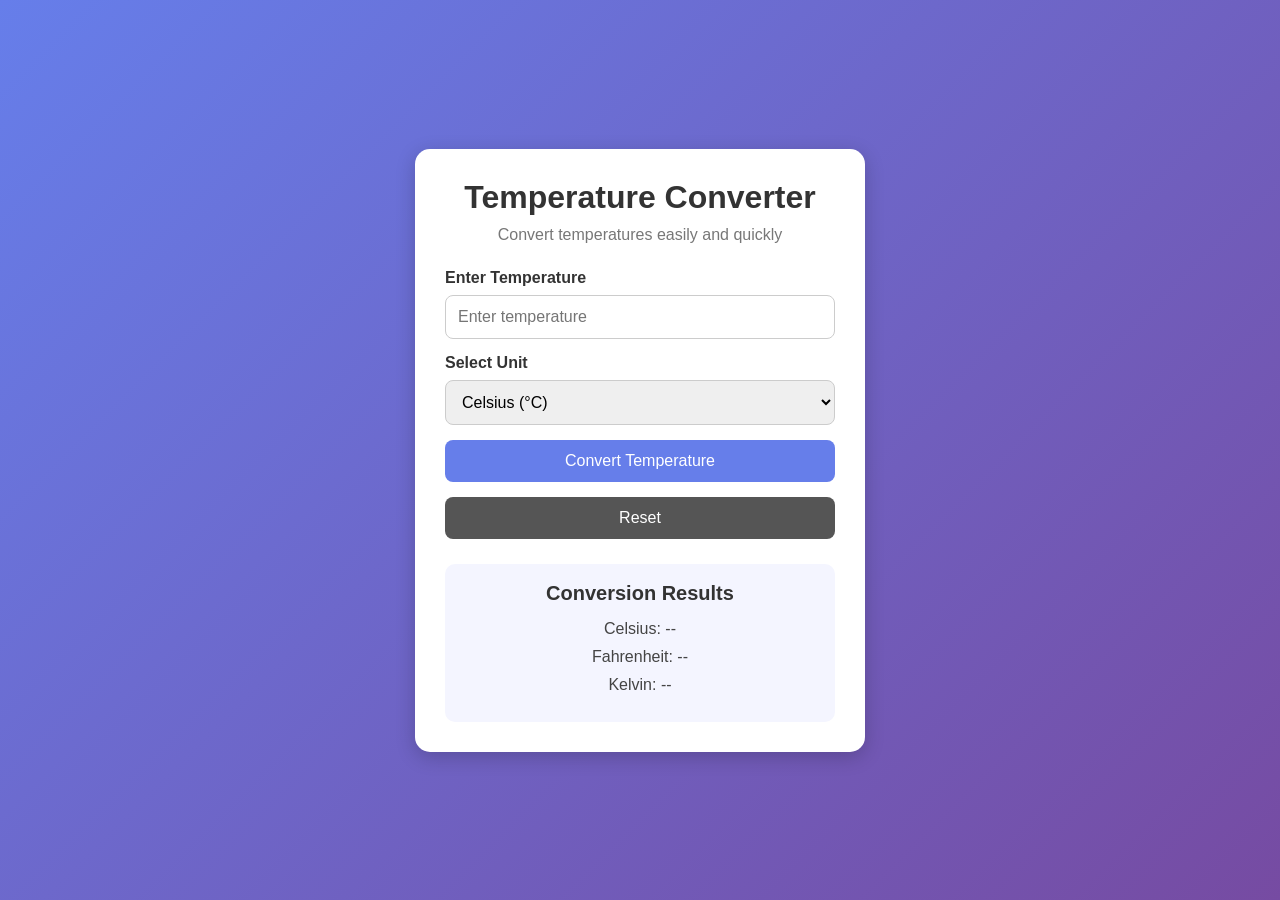
<file: index.html>
<!DOCTYPE html>
<html lang="en">
<head>
    <meta charset="UTF-8">
    <meta name="viewport" content="width=device-width, initial-scale=1.0">

    <title>Temperature Converter</title>

    <link rel="stylesheet" href="style.css">
</head>

<body>

    <div class="container">

        <h1>Temperature Converter</h1>
        <p>Convert temperatures easily and quickly</p>

        <div class="converter">

            <label>Enter Temperature</label>
            <input type="number" id="temperature"
                   placeholder="Enter temperature">

            <label>Select Unit</label>
            <select id="unit">
                <option value="C">Celsius (°C)</option>
                <option value="F">Fahrenheit (°F)</option>
                <option value="K">Kelvin (K)</option>
            </select>

            <button onclick="convertTemperature()">
                Convert Temperature
            </button>

            <button class="reset" onclick="resetConverter()">
                Reset
            </button>

        </div>

        <div class="result">
            <h2>Conversion Results</h2>

            <p id="celsius">Celsius: --</p>
            <p id="fahrenheit">Fahrenheit: --</p>
            <p id="kelvin">Kelvin: --</p>

            <p id="error"></p>
        </div>

    </div>

    <script src="script.js"></script>

</body>
</html>
</file>
<file: style.css>
* {
    margin: 0;
    padding: 0;
    box-sizing: border-box;
}

body {
    font-family: Arial, sans-serif;
    background: linear-gradient(135deg, #667eea, #764ba2);
    min-height: 100vh;
    display: flex;
    justify-content: center;
    align-items: center;
    padding: 20px;
}

.container {
    background: white;
    width: 450px;
    padding: 30px;
    border-radius: 15px;
    box-shadow: 0 5px 20px rgba(0, 0, 0, 0.2);
    text-align: center;
}

h1 {
    color: #333;
    margin-bottom: 10px;
}

.container > p {
    color: #777;
    margin-bottom: 25px;
}

.converter {
    text-align: left;
}

label {
    display: block;
    margin: 15px 0 8px;
    color: #333;
    font-weight: bold;
}

input, select {
    width: 100%;
    padding: 12px;
    border: 1px solid #ccc;
    border-radius: 8px;
    font-size: 16px;
    outline: none;
}

input:focus, select:focus {
    border-color: #667eea;
}

button {
    width: 100%;
    padding: 12px;
    margin-top: 15px;
    border: none;
    border-radius: 8px;
    background: #667eea;
    color: white;
    font-size: 16px;
    cursor: pointer;
}

button:hover {
    background: #5365d5;
}

.reset {
    background: #555;
}

.reset:hover {
    background: #333;
}

.result {
    margin-top: 25px;
    padding: 18px;
    background: #f4f5ff;
    border-radius: 10px;
}

.result h2 {
    color: #333;
    margin-bottom: 15px;
    font-size: 20px;
}

.result p {
    color: #444;
    margin: 10px 0;
    font-size: 16px;
}

#error {
    color: red;
    font-weight: bold;
}
</file>
